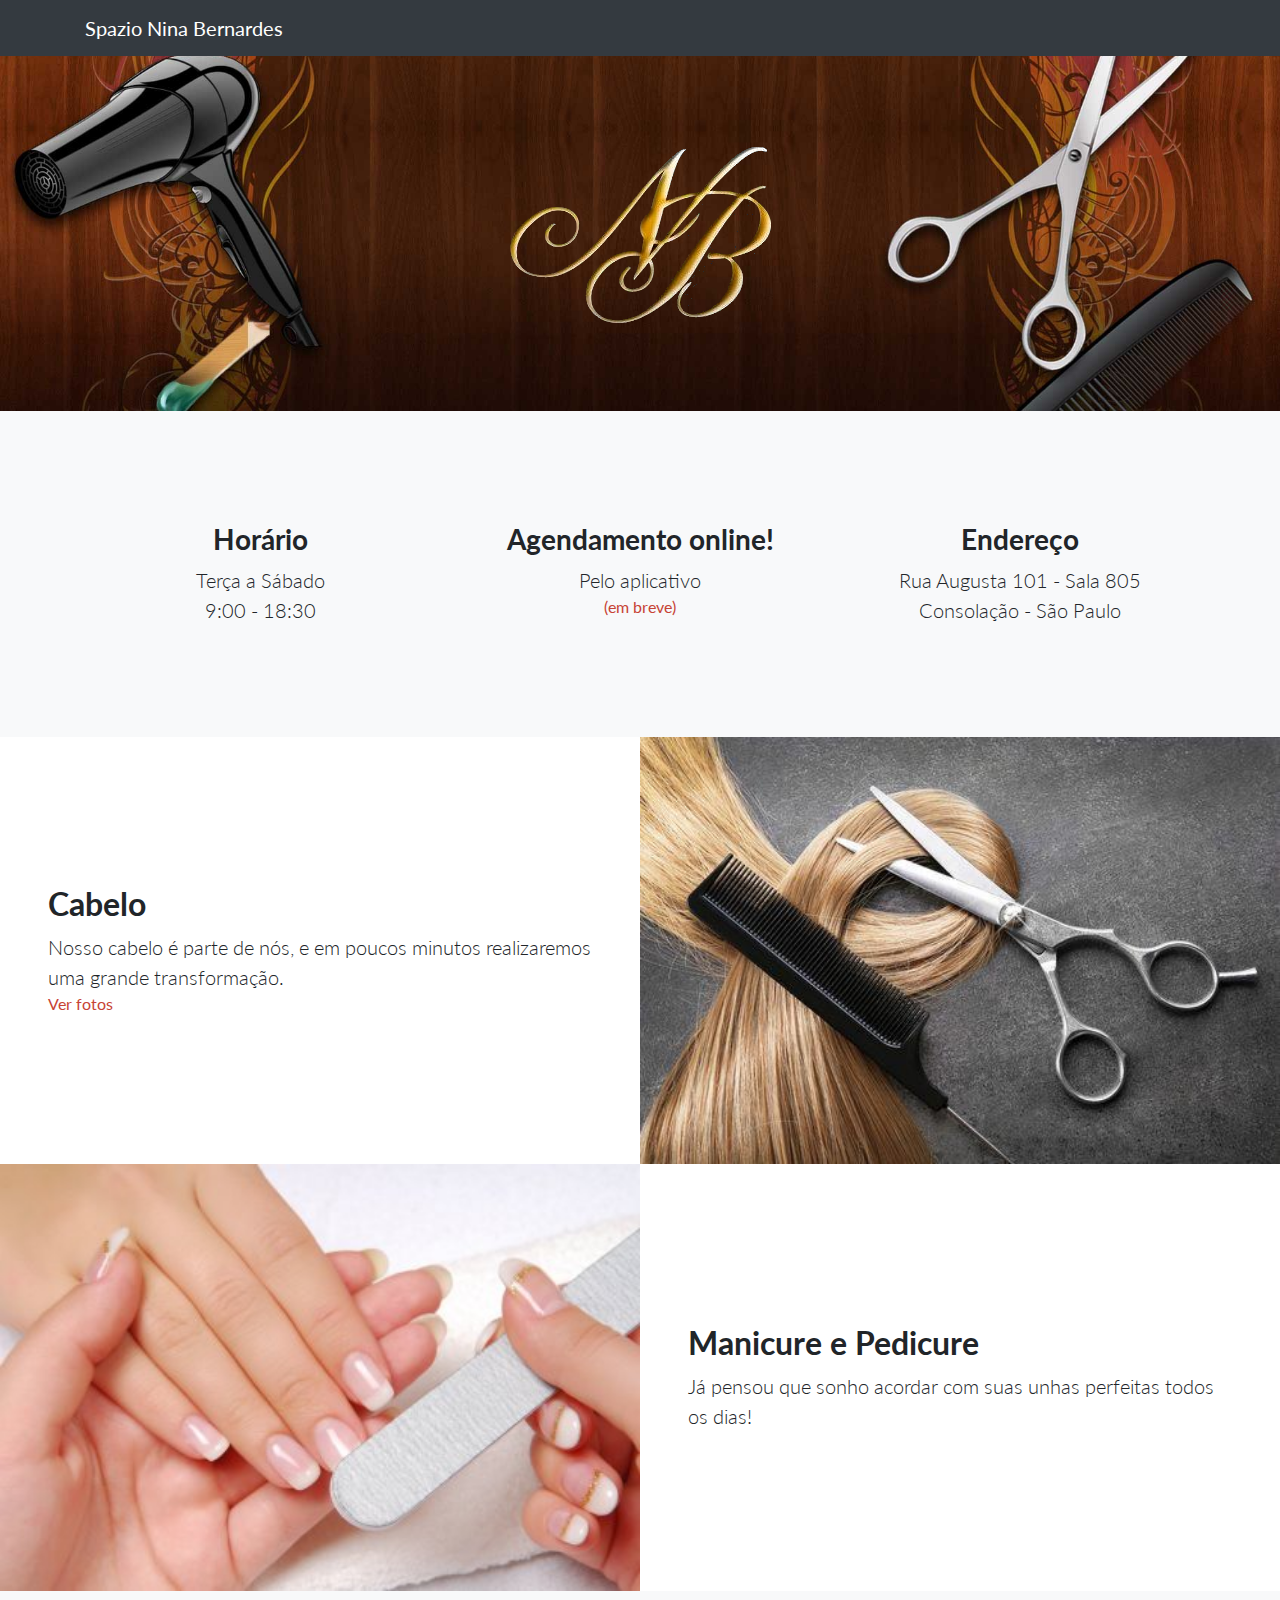
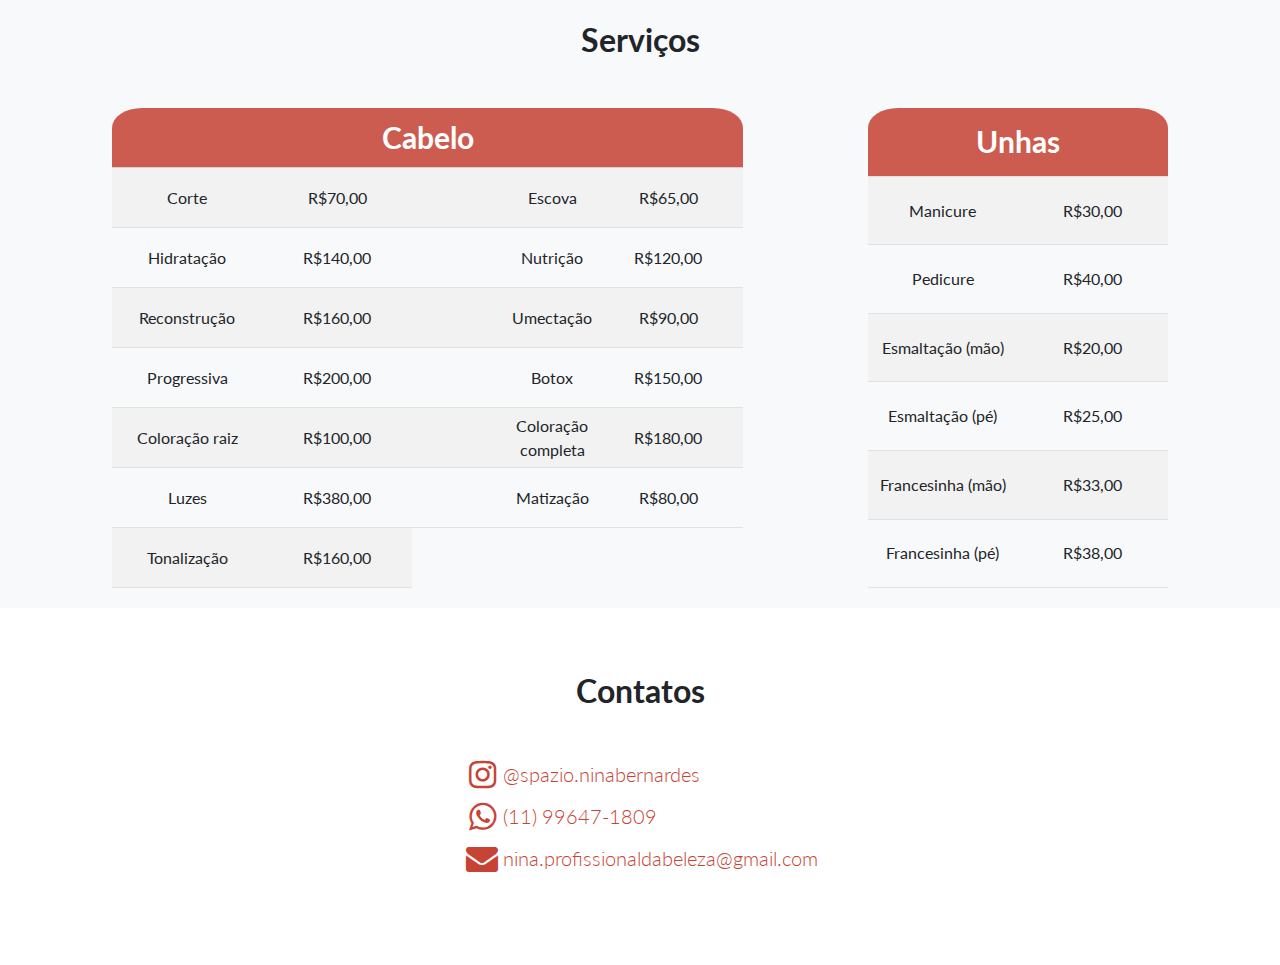
<file: index.html>
﻿<!DOCTYPE html>
<html lang="PT-br">
	<head>
		<meta charset="utf-8">
		<meta name="viewport" content="width=device-width, initial-scale=1, shrink-to-fit=no">
		<title> Spazio Nina Bernardes </title>
		<!-- Metas para pesquisa -->
		<meta name="description" content="Não trabalhamos com promoção, e sim com ação. Faça pé e mão e ganhe uma escova!" />
		<meta name="keywords" content="salão, cabelo, unha, mão, pé, escova, beleza, salão de beleza, unhas" />

		<!--Core css-->
		<link href="vendor/bootstrap/css/bootstrap.min.css" rel="stylesheet">
		
		<link href="vendor/font-awesome/css/font-awesome.min.css" rel="stylesheet" type="text/css">
		<link href="vendor/simple-line-icons/css/simple-line-icons.css" rel="stylesheet" type="text/css">

		<link href="https://fonts.googleapis.com/css?family=Lato:300,400,700,300italic,400italic,700italic" rel="stylesheet" type="text/css">
		<link href="css/style.css" rel="stylesheet">

	</head>
	<body>
		<!-- Navigation -->
		<nav class="navbar navbar-light bg-dark static-top">
		<div class="container">
			<a class="navbar-brand text-white" href="#">Spazio Nina Bernardes</a>
		</div>
		</nav>
		
		<!-- Masthead -->

		<header class="masthead text-white text-center img-fluid">
		<div class="overlay">
			<img src="img/logo.png" />
		</div>
		</header>
		
		<section class="bg-light text-center features-icons">
			<div class="container">
				<div class="row">

					<div class="col-lg-4 line-items">
						<h3>Horário</h3>
						<p class="lead mb-0">Terça a Sábado</p>
						<p class="lead mb-0">9:00 - 18:30</p>
					</div>
					<div class="col-lg-4 line-items">
						<h3>Agendamento online!</h3>
						<p class="lead mb-0">Pelo aplicativo</p>
						<a href="#">(em breve)</a>
					</div>
					<div class="col-lg-4 line-items">
						<h3>Endereço</h3>
						<p class="lead mb-0">Rua Augusta 101 - Sala 805</p>
						<p class="lead mb-0">Consolação - São Paulo</p>
					</div>
				</div>
			</div>
		</section>
		
		
		<section class="showcase">

			<div class="container-fluid p-0">
				
				<div class="row no-gutters">

					<div class="col-lg-6 order-lg-2 showcase-img">
						<img src="img/hair.jpg">
					</div>
					<div class="col-lg-6 order-lg-1 my-auto showcase-text">
						<h2>Cabelo</h2>
						<p class="lead mb-0">Nosso cabelo é parte de nós, e em poucos minutos realizaremos uma grande transformação.</p>
						<a href="./gallery.html">Ver fotos</a>

						
					</div>

				</div>
				<div class="row no-gutters">

					<div class="col-lg-6 order-lg-1 showcase-img">
						<img src="img/manicure.jpg">

					</div>
					<div class="col-lg-6 order-lg-2 my-auto showcase-text">
						<h2>Manicure e Pedicure</h2>
						<p class="lead mb-0">Já pensou que sonho acordar com suas unhas perfeitas todos os dias!</p>

						
					</div>
				</div>
			</div>
		</section>

		<section class="text-center bg-light">
			<h2 class="mb-5 title-service">Serviços</h2>
			<div class="tables-container">
				<table class="table-desktop">
					<tr>
						<th colspan="4" scope="col">Cabelo</th>

					</tr>
					<tr>
						<td>Corte</td>
						<td>R$70,00</td>
						<td>Escova</td>
						<td>R$65,00</td>
					</tr>
					<tr>
						<td>Hidratação</td>
						<td>R$140,00</td>
						<td>Nutrição</td>
						<td>R$120,00</td>
					</tr>
					<tr>
						<td>Reconstrução</td>
						<td>R$160,00</td>
						<td>Umectação</td>
						<td>R$90,00</td>
					</tr>
					<tr>
						<td>Progressiva</td>
						<td>R$200,00</td>
						<td>Botox</td>
						<td>R$150,00</td>
					</tr>
					<tr>
						<td>Coloração raiz</td>
						<td>R$100,00</td>
						<td>Coloração completa</td>
						<td>R$180,00</td>
					</tr>
					<tr>
						<td>Luzes</td>
						<td>R$380,00</td>
						<td>Matização</td>
						<td>R$80,00</td>
					</tr>
					<tr>
						<td>Tonalização</td>
						<td>R$160,00</td>
					</tr>
				</table>

				<table class="table-mobile">
					<tr>
						<th colspan="4" scope="col">Cabelo</th>

					</tr>
					<tr>
						<td>Corte</td>
						<td>R$70,00</td>
					</tr>
					<tr>
						<td>Escova</td>
						<td>R$65,00</td>
					</tr>
					<tr>
						<td>Hidratação</td>
						<td>R$140,00</td>
					</tr>
					<tr>
						<td>Nutrição</td>
						<td>R$120,00</td>
					</tr>
					<tr>
						<td>Reconstrução</td>
						<td>R$160,00</td>
					</tr>
					<tr>
						<td>Umectação</td>
						<td>R$90,00</td>
					</tr>
					<tr>
						<td>Progressiva</td>
						<td>R$200,00</td>
					</tr>
					<tr>
						<td>Botox</td>
						<td>R$150,00</td>
					</tr>
					<tr>
						<td>Coloração raiz</td>
						<td>R$100,00</td>
					</tr>
					<tr>
						<td>Coloração completa</td>
						<td>R$180,00</td>
					</tr>
					<tr>
						<td>Luzes</td>
						<td>R$380,00</td>
					</tr>
					<tr>
						<td>Matização</td>
						<td>R$80,00</td>
					</tr>
					<tr>
						<td>Tonalização</td>
						<td>R$160,00</td>
					</tr>
				</table>
			
				<table>
					<tr>
						<th colspan="2">Unhas</th>
					</tr>
					<tr>
						<td>Manicure</td>
						<td>R$30,00</td>
					</tr>
					<tr>
						<td>Pedicure</td>
						<td>R$40,00</td>
					</tr>
					<tr>
						<td>Esmaltação (mão)</td>
						<td>R$20,00</td>
					</tr>
					<tr>
						<td>Esmaltação (pé)</td>
						<td>R$25,00</td>
					</tr>
					<tr>
						<td>Francesinha (mão)</td>
						<td>R$33,00</td>
					</tr>
					<tr>
						<td>Francesinha (pé)</td>
						<td>R$38,00</td>
					</tr>
				</table>

			</div>
		</section>
		
		<footer class="footer text-center">

			<h2 class="mb-5">Contatos </h2>

			<div class="col-lg h-100 d-flex justify-content-center my-auto">
				<ul class="list-inline">
					<li>
						<a class="row" target="_blank" href="https://www.instagram.com/spazio.ninabernardes/"> 
							<i class="fa fa-instagram fa-2x fa-fw"></i>
							<p class="lead mb-0">@spazio.ninabernardes</p>
						</a>
					</li>
					<li>
						<a class="row" href="tel:11996471809"> 
							<i class="fa fa-whatsapp fa-2x fa-fw"></i>
							<p class="lead mb-0">(11) 99647-1809</p>
						</a>
					</li>
					<li>
						<a class="row" href="mailto:nina.profissionaldabeleza@gmail.com"> 
							<i class="fa fa-envelope fa-2x fa-fw"></i>
							<p class="lead mb-0">nina.profissionaldabeleza@gmail.com</p>
						</a>
					</li>
				</ul>
			</div>
		</footer>

		<script src="vendor/jquery/jquery.min.js"></script>
		<script src="vendor/bootstrap/js/bootstrap.bundle.min.js"></script>

	</body>
</html>
</file>
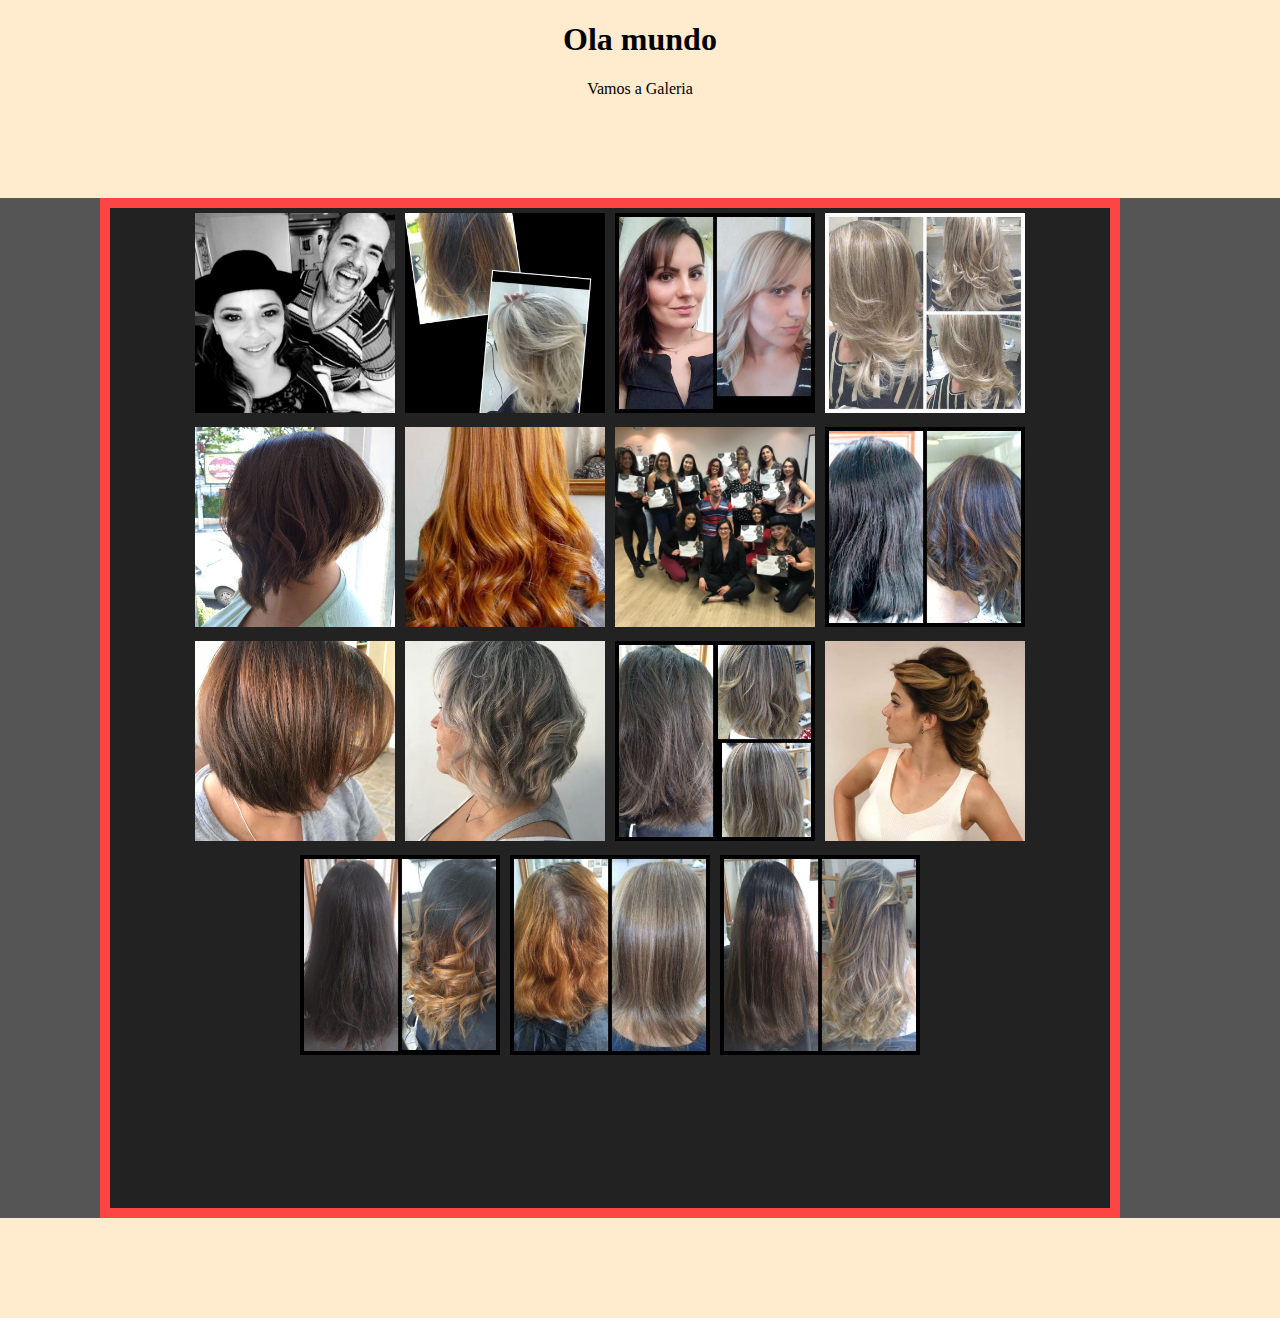
<file: teste/index.html>
<!DOCTYPE html>
<!-- <html lang="pt"> -->
<html>
    
    <head>
        <meta charset="UTF-8"/>
        <!--
        <meta name="viewport" content="width=device-width, initial-scale=1.0">
        <meta http-equiv="X-UA-Compatible" content="ie=edge">
        -->
        <link rel="stylesheet" type="text/css" href="./css/main.css"/>
        <script type="text/javascript" src="js/jquery-3.2.1.min.js"></script>
        <script type="text/javascript" src="js/main.js"></script>
        <title>Spazio - Nina</title>
    </head>
    <body>

        <header>
        </header>
        
            <div class="header-intro">
                <h1>Ola mundo</h1>
                <p>Vamos a Galeria</p>
            </div>
        <main class="main-gallery">
            <div class="gallery">
                <div class="row-pictures-container">
                    <div class="picture-container">
                        <img src="./images/img001.jpg" alt="Teste com a bandeira do brasil">
                        <!-- <p>Foto da pessoa</p> -->
                    </div>
                    <div class="picture-container">
                        <img src="./images/img002.jpg" alt="Teste com a bandeira do brasil">
                    </div>
    
                    <div class="picture-container">
                        <img src="./images/img003.jpg" alt="Teste com a bandeira do brasil">
                    </div>
                    <div class="picture-container">
                        <img src="./images/img004.jpg" alt="Teste com a bandeira do brasil">
                    </div>
                </div>

                <div class="row-pictures-container">
                    <div class="picture-container">
                        <img src="./images/img005.jpg" alt="Teste com a bandeira do brasil">
                        <!-- <p>Foto da pessoa</p> -->
                    </div>
                    <div class="picture-container">
                        <img src="./images/img006.jpg" alt="Teste com a bandeira do brasil">
                    </div>
    
                    <div class="picture-container">
                        <img src="./images/img007.jpg" alt="Teste com a bandeira do brasil">
                    </div>
                    <div class="picture-container">
                        <img src="./images/img008.jpg" alt="Teste com a bandeira do brasil">
                    </div>
                </div>

                <div class="row-pictures-container">
                    <div class="picture-container">
                        <img src="./images/img009.jpg" alt="Teste com a bandeira do brasil">
                        <!-- <p>Foto da pessoa</p> -->
                    </div>
                    <div class="picture-container">
                        <img src="./images/img010.jpg" alt="Teste com a bandeira do brasil">
                    </div>
    
                    <div class="picture-container">
                        <img src="./images/img011.jpg" alt="Teste com a bandeira do brasil">
                    </div>
                    <div class="picture-container">
                        <img src="./images/img012.jpg" alt="Teste com a bandeira do brasil">
                    </div>
                </div>

                <div class="row-pictures-container">
                    <div class="picture-container">
                        <img src="./images/img013.jpg" alt="Teste com a bandeira do brasil">
                        <!-- <p>Foto da pessoa</p> -->
                    </div>
                    <div class="picture-container">
                        <img src="./images/img014.jpg" alt="Teste com a bandeira do brasil">
                    </div>
    
                    <div class="picture-container">
                        <img src="./images/img015.jpg" alt="Teste com a bandeira do brasil">
                    </div>
                </div>
                
            </div>
        </main>
    </body>
</html>
</file>
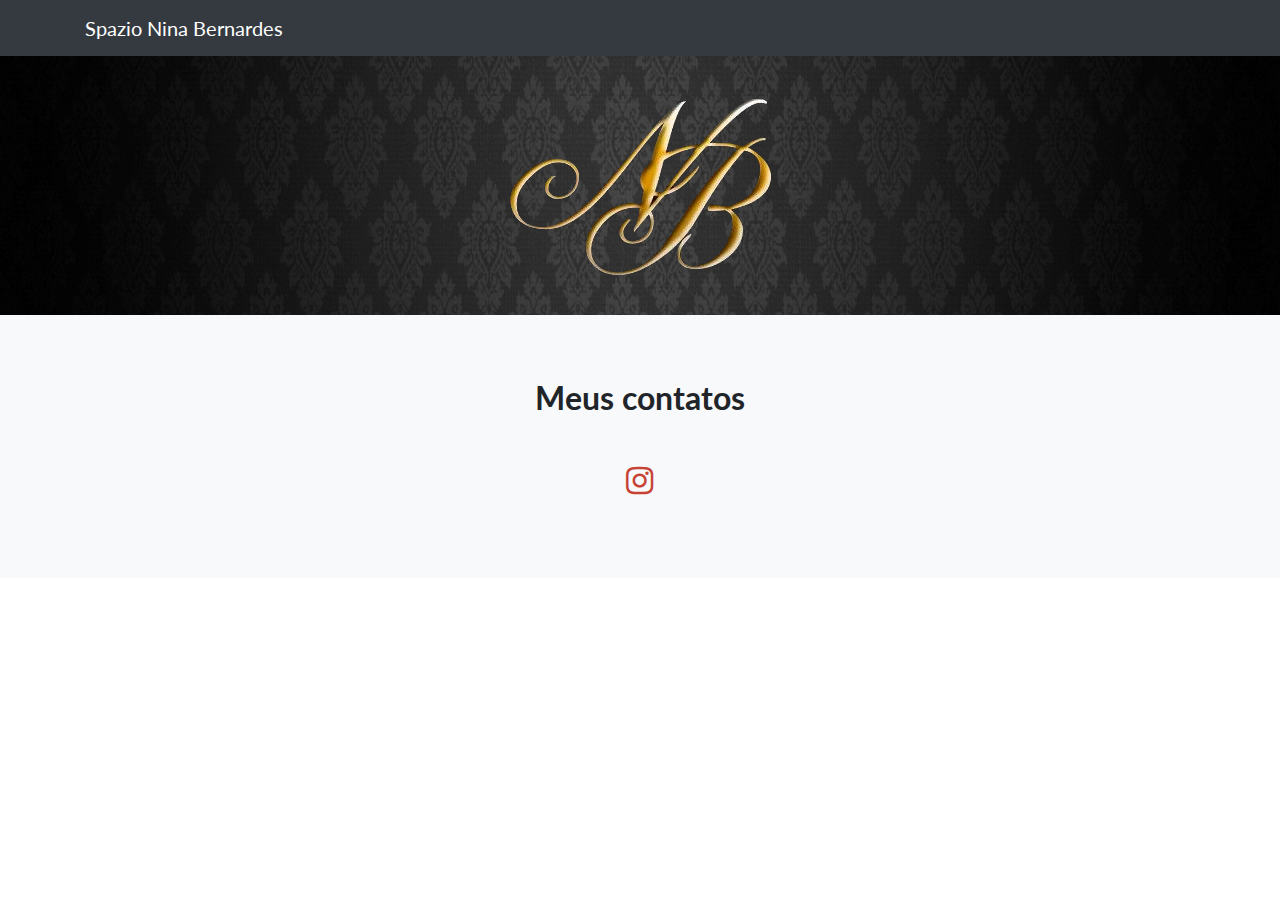
<file: web/index.html>
﻿<!DOCTYPE html>
<html lang="PT-br">
<head>
	<meta charset="utf-8">
	<meta name="viewport" content="width=device-width, initial-scale=1, shrink-to-fit=no">
	<title> Spazio Nina Bernardes </title>
	
	<!--Core css-->
	<link href="vendor/bootstrap/css/bootstrap.min.css" rel="stylesheet">
	
	<link href="vendor/font-awesome/css/font-awesome.min.css" rel="stylesheet" type="text/css">
    <link href="vendor/simple-line-icons/css/simple-line-icons.css" rel="stylesheet" type="text/css">

    <link href="https://fonts.googleapis.com/css?family=Lato:300,400,700,300italic,400italic,700italic" rel="stylesheet" type="text/css">
	<link href="css/style.css" rel="stylesheet">

</head>
<body>
	<!-- Navigation -->
    <nav class="navbar navbar-light bg-dark static-top">
      <div class="container">
        <a class="navbar-brand text-white" href="#">Spazio Nina Bernardes</a>
      </div>
    </nav>
	
	<!-- Masthead -->

    <header class="masthead text-white text-center img-fluid">
      <div class="overlay">
		  <img src="img/Logo.png" />
	  </div>
    </header>
	
	<!-- <section class="bg-light text-center features-icons">
        <div class="container">
            <div class="row">

				<div class="col-lg-4">
					<h3>HTML</h3>
					<p class="lead mb-0">Veja meus ultimos trabalho com HTML</p>
					<a href="#">Veja agora</a>
				</div>
				<div class="col-lg-4">
					<h3>CSS</h3>
					<p class="lead mb-0">Veja o que sei fazer com CSS</p>
					<a href="#">Veja agora</a>
				</div>

				<div class="col-lg-4">
				   <h3>Bootstrap</h3>
				   <p class="lead mb-0">Fiz vários layout estiloso com Bootstrap</p>
				   <a href="#">Veja agora</a>
				</div>
			</div>
	    </div>
    </section> -->
	
	
	<!-- <section class="showcase">

        <div class="container-fluid p-0">
            <div class="row no-gutters">

				<div class="col-lg-6 order-lg-2 showcase-img">
					<img src="img/bg-showcase-1.jpg">

				</div>
				<div class="col-lg-6 order-lg-1 my-auto showcase-text">
					<h2>Tecnologia</h2>
					<p class="lead mb-0">É minha maior paixão desse criança, curto coisa tecnolcogia, conforme eu crescia mais coisas me fascinava</p>

				</div>
			</div>
			<div class="row no-gutters">

				<div class="col-lg-6 order-lg-1 showcase-img">
					<img src="img/bg-showcase-2.jpg">

				</div>
				<div class="col-lg-6 order-lg-2 my-auto showcase-text">
					<h2>Programação</h2>
					<p class="lead mb-0">Eu amo perceber que, com poucas linhas de código, posso realizar uma grande transformação</p>

				</div>

			</div>
        </div>
		
			

    </section> -->
	<footer class="footer bg-light text-center">

        <div class="container">

            <h2 class="mb-5">Meus contatos </h2>

			<div class="row">
				<div class="col-lg h-100 text-center my-auto">
					<ul class="list-inline ">
						<li class="list-inline-item">
							<a target="_blank" href="https://www.instagram.com/spazio.ninabernardes/"> 
								<i class="fa fa-instagram fa-2x fa-fw"></i>
							</a>
						</li>
					</ul>
				</div>

			</div>

        </div>
   
	</footer>

	<script src="vendor/jquery/jquery.min.js"></script>

    <script src="vendor/bootstrap/js/bootstrap.bundle.min.js"></script>


</body>
</html>
</file>
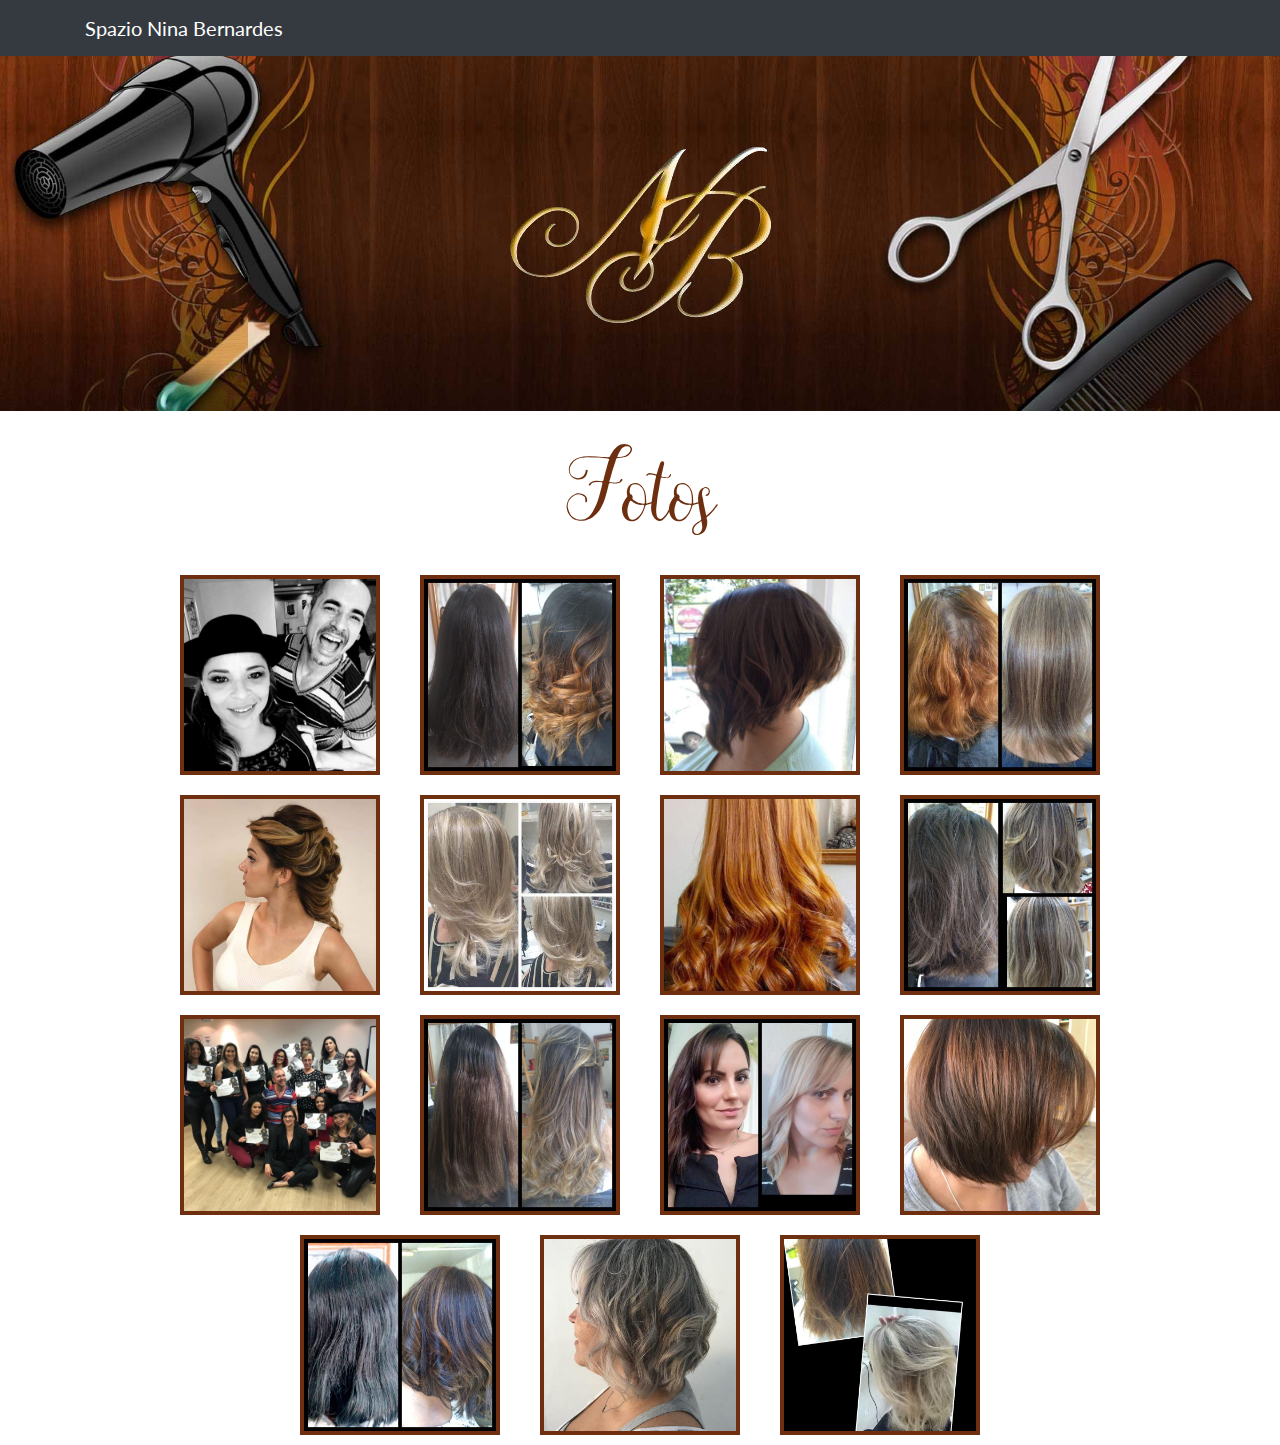
<file: gallery.html>
<!DOCTYPE html>
<!-- <html lang="pt"> -->
<html>
    
    <head>
        <meta charset="UTF-8"/>
        
        <meta name="viewport" content="width=device-width, initial-scale=1.0">
        <meta http-equiv="X-UA-Compatible" content="ie=edge">
       
        <link href="vendor/bootstrap/css/bootstrap.min.css" rel="stylesheet">
		<link href="vendor/font-awesome/css/font-awesome.min.css" rel="stylesheet" type="text/css">
    
        <link href="vendor/simple-line-icons/css/simple-line-icons.css" rel="stylesheet" type="text/css">
		<link href="https://fonts.googleapis.com/css?family=Lato:300,400,700,300italic,400italic,700italic" rel="stylesheet" type="text/css">

        <link href="css/style.css" rel="stylesheet">
        <link rel="stylesheet" type="text/css" href="./css/gallery.css"/>
        
        <title>Spazio - Gallery</title>
    </head>
    <body>

        <nav class="navbar navbar-light bg-dark static-top">
            <div class="container">
                <a class="navbar-brand text-white" href="./index.html">Spazio Nina Bernardes</a>
            </div>
        </nav>

        <header class="masthead text-white text-center img-fluid">
            <div class="overlay">
                <a href="./index.html"><img src="img/logo.png" /></a>
            </div>
        </header>
        
            <div class="header-intro">
                <h1>Fotos</h1>
            </div>

        <main class="main-gallery">
            <section class="gallery">
                <div class="row-pictures-container">
                    <div class="picture-container">
                        <img src="./img/gallery001.jpg" alt="Spazio Nina Bernardes">
                        <!-- <p>Foto da pessoa</p> -->
                    </div>
                    <div class="picture-container">
                        <img src="./img/gallery002.jpg" alt="Spazio Nina Bernardes">
                    </div>
    
                    <div class="picture-container">
                        <img src="./img/gallery003.jpg" alt="Spazio Nina Bernardes">
                    </div>
                    <div class="picture-container">
                        <img src="./img/gallery004.jpg" alt="Spazio Nina Bernardes">
                    </div>
                </div>

                <div class="row-pictures-container">
                    <div class="picture-container">
                        <img src="./img/gallery005.jpg" alt="Spazio Nina Bernardes">
                        <!-- <p>Foto da pessoa</p> -->
                    </div>
                    <div class="picture-container">
                        <img src="./img/gallery006.jpg" alt="Spazio Nina Bernardes">
                    </div>
    
                    <div class="picture-container">
                        <img src="./img/gallery007.jpg" alt="Spazio Nina Bernardes">
                    </div>
                    <div class="picture-container">
                        <img src="./img/gallery008.jpg" alt="Spazio Nina Bernardes">
                    </div>
                </div>

                <div class="row-pictures-container">
                    <div class="picture-container">
                        <img src="./img/gallery009.jpg" alt="Spazio Nina Bernardes">
                        <!-- <p>Foto da pessoa</p> -->
                    </div>
                    <div class="picture-container">
                        <img src="./img/gallery010.jpg" alt="Spazio Nina Bernardes">
                    </div>
    
                    <div class="picture-container">
                        <img src="./img/gallery011.jpg" alt="Spazio Nina Bernardes">
                    </div>
                    <div class="picture-container">
                        <img src="./img/gallery012.jpg" alt="Spazio Nina Bernardes">
                    </div>
                </div>

                <div class="row-pictures-container">
                    <div class="picture-container">
                        <img src="./img/gallery013.jpg" alt="Spazio Nina Bernardes">
                        <!-- <p>Foto da pessoa</p> -->
                    </div>
                    <div class="picture-container">
                        <img src="./img/gallery014.jpg" alt="Spazio Nina Bernardes">
                    </div>
    
                    <div class="picture-container">
                        <img src="./img/gallery015.jpg" alt="Spazio Nina Bernardes">
                    </div>
                </div>
                
            </section>
        </main>
    </body>
</html>
</file>
<file: vendor/simple-line-icons/css/simple-line-icons.css>
@font-face {
  font-family: 'simple-line-icons';
  src: url('../fonts/Simple-Line-Icons.eot?v=2.4.0');
  src: url('../fonts/Simple-Line-Icons.eot?v=2.4.0#iefix') format('embedded-opentype'), url('../fonts/Simple-Line-Icons.woff2?v=2.4.0') format('woff2'), url('../fonts/Simple-Line-Icons.ttf?v=2.4.0') format('truetype'), url('../fonts/Simple-Line-Icons.woff?v=2.4.0') format('woff'), url('../fonts/Simple-Line-Icons.svg?v=2.4.0#simple-line-icons') format('svg');
  font-weight: normal;
  font-style: normal;
}
/*
 Use the following CSS code if you want to have a class per icon.
 Instead of a list of all class selectors, you can use the generic [class*="icon-"] selector, but it's slower:
*/
.icon-user,
.icon-people,
.icon-user-female,
.icon-user-follow,
.icon-user-following,
.icon-user-unfollow,
.icon-login,
.icon-logout,
.icon-emotsmile,
.icon-phone,
.icon-call-end,
.icon-call-in,
.icon-call-out,
.icon-map,
.icon-location-pin,
.icon-direction,
.icon-directions,
.icon-compass,
.icon-layers,
.icon-menu,
.icon-list,
.icon-options-vertical,
.icon-options,
.icon-arrow-down,
.icon-arrow-left,
.icon-arrow-right,
.icon-arrow-up,
.icon-arrow-up-circle,
.icon-arrow-left-circle,
.icon-arrow-right-circle,
.icon-arrow-down-circle,
.icon-check,
.icon-clock,
.icon-plus,
.icon-minus,
.icon-close,
.icon-event,
.icon-exclamation,
.icon-organization,
.icon-trophy,
.icon-screen-smartphone,
.icon-screen-desktop,
.icon-plane,
.icon-notebook,
.icon-mustache,
.icon-mouse,
.icon-magnet,
.icon-energy,
.icon-disc,
.icon-cursor,
.icon-cursor-move,
.icon-crop,
.icon-chemistry,
.icon-speedometer,
.icon-shield,
.icon-screen-tablet,
.icon-magic-wand,
.icon-hourglass,
.icon-graduation,
.icon-ghost,
.icon-game-controller,
.icon-fire,
.icon-eyeglass,
.icon-envelope-open,
.icon-envelope-letter,
.icon-bell,
.icon-badge,
.icon-anchor,
.icon-wallet,
.icon-vector,
.icon-speech,
.icon-puzzle,
.icon-printer,
.icon-present,
.icon-playlist,
.icon-pin,
.icon-picture,
.icon-handbag,
.icon-globe-alt,
.icon-globe,
.icon-folder-alt,
.icon-folder,
.icon-film,
.icon-feed,
.icon-drop,
.icon-drawer,
.icon-docs,
.icon-doc,
.icon-diamond,
.icon-cup,
.icon-calculator,
.icon-bubbles,
.icon-briefcase,
.icon-book-open,
.icon-basket-loaded,
.icon-basket,
.icon-bag,
.icon-action-undo,
.icon-action-redo,
.icon-wrench,
.icon-umbrella,
.icon-trash,
.icon-tag,
.icon-support,
.icon-frame,
.icon-size-fullscreen,
.icon-size-actual,
.icon-shuffle,
.icon-share-alt,
.icon-share,
.icon-rocket,
.icon-question,
.icon-pie-chart,
.icon-pencil,
.icon-note,
.icon-loop,
.icon-home,
.icon-grid,
.icon-graph,
.icon-microphone,
.icon-music-tone-alt,
.icon-music-tone,
.icon-earphones-alt,
.icon-earphones,
.icon-equalizer,
.icon-like,
.icon-dislike,
.icon-control-start,
.icon-control-rewind,
.icon-control-play,
.icon-control-pause,
.icon-control-forward,
.icon-control-end,
.icon-volume-1,
.icon-volume-2,
.icon-volume-off,
.icon-calendar,
.icon-bulb,
.icon-chart,
.icon-ban,
.icon-bubble,
.icon-camrecorder,
.icon-camera,
.icon-cloud-download,
.icon-cloud-upload,
.icon-envelope,
.icon-eye,
.icon-flag,
.icon-heart,
.icon-info,
.icon-key,
.icon-link,
.icon-lock,
.icon-lock-open,
.icon-magnifier,
.icon-magnifier-add,
.icon-magnifier-remove,
.icon-paper-clip,
.icon-paper-plane,
.icon-power,
.icon-refresh,
.icon-reload,
.icon-settings,
.icon-star,
.icon-symbol-female,
.icon-symbol-male,
.icon-target,
.icon-credit-card,
.icon-paypal,
.icon-social-tumblr,
.icon-social-twitter,
.icon-social-facebook,
.icon-social-instagram,
.icon-social-linkedin,
.icon-social-pinterest,
.icon-social-github,
.icon-social-google,
.icon-social-reddit,
.icon-social-skype,
.icon-social-dribbble,
.icon-social-behance,
.icon-social-foursqare,
.icon-social-soundcloud,
.icon-social-spotify,
.icon-social-stumbleupon,
.icon-social-youtube,
.icon-social-dropbox,
.icon-social-vkontakte,
.icon-social-steam {
  font-family: 'simple-line-icons';
  speak: none;
  font-style: normal;
  font-weight: normal;
  font-variant: normal;
  text-transform: none;
  line-height: 1;
  /* Better Font Rendering =========== */
  -webkit-font-smoothing: antialiased;
  -moz-osx-font-smoothing: grayscale;
}
.icon-user:before {
  content: "\e005";
}
.icon-people:before {
  content: "\e001";
}
.icon-user-female:before {
  content: "\e000";
}
.icon-user-follow:before {
  content: "\e002";
}
.icon-user-following:before {
  content: "\e003";
}
.icon-user-unfollow:before {
  content: "\e004";
}
.icon-login:before {
  content: "\e066";
}
.icon-logout:before {
  content: "\e065";
}
.icon-emotsmile:before {
  content: "\e021";
}
.icon-phone:before {
  content: "\e600";
}
.icon-call-end:before {
  content: "\e048";
}
.icon-call-in:before {
  content: "\e047";
}
.icon-call-out:before {
  content: "\e046";
}
.icon-map:before {
  content: "\e033";
}
.icon-location-pin:before {
  content: "\e096";
}
.icon-direction:before {
  content: "\e042";
}
.icon-directions:before {
  content: "\e041";
}
.icon-compass:before {
  content: "\e045";
}
.icon-layers:before {
  content: "\e034";
}
.icon-menu:before {
  content: "\e601";
}
.icon-list:before {
  content: "\e067";
}
.icon-options-vertical:before {
  content: "\e602";
}
.icon-options:before {
  content: "\e603";
}
.icon-arrow-down:before {
  content: "\e604";
}
.icon-arrow-left:before {
  content: "\e605";
}
.icon-arrow-right:before {
  content: "\e606";
}
.icon-arrow-up:before {
  content: "\e607";
}
.icon-arrow-up-circle:before {
  content: "\e078";
}
.icon-arrow-left-circle:before {
  content: "\e07a";
}
.icon-arrow-right-circle:before {
  content: "\e079";
}
.icon-arrow-down-circle:before {
  content: "\e07b";
}
.icon-check:before {
  content: "\e080";
}
.icon-clock:before {
  content: "\e081";
}
.icon-plus:before {
  content: "\e095";
}
.icon-minus:before {
  content: "\e615";
}
.icon-close:before {
  content: "\e082";
}
.icon-event:before {
  content: "\e619";
}
.icon-exclamation:before {
  content: "\e617";
}
.icon-organization:before {
  content: "\e616";
}
.icon-trophy:before {
  content: "\e006";
}
.icon-screen-smartphone:before {
  content: "\e010";
}
.icon-screen-desktop:before {
  content: "\e011";
}
.icon-plane:before {
  content: "\e012";
}
.icon-notebook:before {
  content: "\e013";
}
.icon-mustache:before {
  content: "\e014";
}
.icon-mouse:before {
  content: "\e015";
}
.icon-magnet:before {
  content: "\e016";
}
.icon-energy:before {
  content: "\e020";
}
.icon-disc:before {
  content: "\e022";
}
.icon-cursor:before {
  content: "\e06e";
}
.icon-cursor-move:before {
  content: "\e023";
}
.icon-crop:before {
  content: "\e024";
}
.icon-chemistry:before {
  content: "\e026";
}
.icon-speedometer:before {
  content: "\e007";
}
.icon-shield:before {
  content: "\e00e";
}
.icon-screen-tablet:before {
  content: "\e00f";
}
.icon-magic-wand:before {
  content: "\e017";
}
.icon-hourglass:before {
  content: "\e018";
}
.icon-graduation:before {
  content: "\e019";
}
.icon-ghost:before {
  content: "\e01a";
}
.icon-game-controller:before {
  content: "\e01b";
}
.icon-fire:before {
  content: "\e01c";
}
.icon-eyeglass:before {
  content: "\e01d";
}
.icon-envelope-open:before {
  content: "\e01e";
}
.icon-envelope-letter:before {
  content: "\e01f";
}
.icon-bell:before {
  content: "\e027";
}
.icon-badge:before {
  content: "\e028";
}
.icon-anchor:before {
  content: "\e029";
}
.icon-wallet:before {
  content: "\e02a";
}
.icon-vector:before {
  content: "\e02b";
}
.icon-speech:before {
  content: "\e02c";
}
.icon-puzzle:before {
  content: "\e02d";
}
.icon-printer:before {
  content: "\e02e";
}
.icon-present:before {
  content: "\e02f";
}
.icon-playlist:before {
  content: "\e030";
}
.icon-pin:before {
  content: "\e031";
}
.icon-picture:before {
  content: "\e032";
}
.icon-handbag:before {
  content: "\e035";
}
.icon-globe-alt:before {
  content: "\e036";
}
.icon-globe:before {
  content: "\e037";
}
.icon-folder-alt:before {
  content: "\e039";
}
.icon-folder:before {
  content: "\e089";
}
.icon-film:before {
  content: "\e03a";
}
.icon-feed:before {
  content: "\e03b";
}
.icon-drop:before {
  content: "\e03e";
}
.icon-drawer:before {
  content: "\e03f";
}
.icon-docs:before {
  content: "\e040";
}
.icon-doc:before {
  content: "\e085";
}
.icon-diamond:before {
  content: "\e043";
}
.icon-cup:before {
  content: "\e044";
}
.icon-calculator:before {
  content: "\e049";
}
.icon-bubbles:before {
  content: "\e04a";
}
.icon-briefcase:before {
  content: "\e04b";
}
.icon-book-open:before {
  content: "\e04c";
}
.icon-basket-loaded:before {
  content: "\e04d";
}
.icon-basket:before {
  content: "\e04e";
}
.icon-bag:before {
  content: "\e04f";
}
.icon-action-undo:before {
  content: "\e050";
}
.icon-action-redo:before {
  content: "\e051";
}
.icon-wrench:before {
  content: "\e052";
}
.icon-umbrella:before {
  content: "\e053";
}
.icon-trash:before {
  content: "\e054";
}
.icon-tag:before {
  content: "\e055";
}
.icon-support:before {
  content: "\e056";
}
.icon-frame:before {
  content: "\e038";
}
.icon-size-fullscreen:before {
  content: "\e057";
}
.icon-size-actual:before {
  content: "\e058";
}
.icon-shuffle:before {
  content: "\e059";
}
.icon-share-alt:before {
  content: "\e05a";
}
.icon-share:before {
  content: "\e05b";
}
.icon-rocket:before {
  content: "\e05c";
}
.icon-question:before {
  content: "\e05d";
}
.icon-pie-chart:before {
  content: "\e05e";
}
.icon-pencil:before {
  content: "\e05f";
}
.icon-note:before {
  content: "\e060";
}
.icon-loop:before {
  content: "\e064";
}
.icon-home:before {
  content: "\e069";
}
.icon-grid:before {
  content: "\e06a";
}
.icon-graph:before {
  content: "\e06b";
}
.icon-microphone:before {
  content: "\e063";
}
.icon-music-tone-alt:before {
  content: "\e061";
}
.icon-music-tone:before {
  content: "\e062";
}
.icon-earphones-alt:before {
  content: "\e03c";
}
.icon-earphones:before {
  content: "\e03d";
}
.icon-equalizer:before {
  content: "\e06c";
}
.icon-like:before {
  content: "\e068";
}
.icon-dislike:before {
  content: "\e06d";
}
.icon-control-start:before {
  content: "\e06f";
}
.icon-control-rewind:before {
  content: "\e070";
}
.icon-control-play:before {
  content: "\e071";
}
.icon-control-pause:before {
  content: "\e072";
}
.icon-control-forward:before {
  content: "\e073";
}
.icon-control-end:before {
  content: "\e074";
}
.icon-volume-1:before {
  content: "\e09f";
}
.icon-volume-2:before {
  content: "\e0a0";
}
.icon-volume-off:before {
  content: "\e0a1";
}
.icon-calendar:before {
  content: "\e075";
}
.icon-bulb:before {
  content: "\e076";
}
.icon-chart:before {
  content: "\e077";
}
.icon-ban:before {
  content: "\e07c";
}
.icon-bubble:before {
  content: "\e07d";
}
.icon-camrecorder:before {
  content: "\e07e";
}
.icon-camera:before {
  content: "\e07f";
}
.icon-cloud-download:before {
  content: "\e083";
}
.icon-cloud-upload:before {
  content: "\e084";
}
.icon-envelope:before {
  content: "\e086";
}
.icon-eye:before {
  content: "\e087";
}
.icon-flag:before {
  content: "\e088";
}
.icon-heart:before {
  content: "\e08a";
}
.icon-info:before {
  content: "\e08b";
}
.icon-key:before {
  content: "\e08c";
}
.icon-link:before {
  content: "\e08d";
}
.icon-lock:before {
  content: "\e08e";
}
.icon-lock-open:before {
  content: "\e08f";
}
.icon-magnifier:before {
  content: "\e090";
}
.icon-magnifier-add:before {
  content: "\e091";
}
.icon-magnifier-remove:before {
  content: "\e092";
}
.icon-paper-clip:before {
  content: "\e093";
}
.icon-paper-plane:before {
  content: "\e094";
}
.icon-power:before {
  content: "\e097";
}
.icon-refresh:before {
  content: "\e098";
}
.icon-reload:before {
  content: "\e099";
}
.icon-settings:before {
  content: "\e09a";
}
.icon-star:before {
  content: "\e09b";
}
.icon-symbol-female:before {
  content: "\e09c";
}
.icon-symbol-male:before {
  content: "\e09d";
}
.icon-target:before {
  content: "\e09e";
}
.icon-credit-card:before {
  content: "\e025";
}
.icon-paypal:before {
  content: "\e608";
}
.icon-social-tumblr:before {
  content: "\e00a";
}
.icon-social-twitter:before {
  content: "\e009";
}
.icon-social-facebook:before {
  content: "\e00b";
}
.icon-social-instagram:before {
  content: "\e609";
}
.icon-social-linkedin:before {
  content: "\e60a";
}
.icon-social-pinterest:before {
  content: "\e60b";
}
.icon-social-github:before {
  content: "\e60c";
}
.icon-social-google:before {
  content: "\e60d";
}
.icon-social-reddit:before {
  content: "\e60e";
}
.icon-social-skype:before {
  content: "\e60f";
}
.icon-social-dribbble:before {
  content: "\e00d";
}
.icon-social-behance:before {
  content: "\e610";
}
.icon-social-foursqare:before {
  content: "\e611";
}
.icon-social-soundcloud:before {
  content: "\e612";
}
.icon-social-spotify:before {
  content: "\e613";
}
.icon-social-stumbleupon:before {
  content: "\e614";
}
.icon-social-youtube:before {
  content: "\e008";
}
.icon-social-dropbox:before {
  content: "\e00c";
}
.icon-social-vkontakte:before {
  content: "\e618";
}
.icon-social-steam:before {
  content: "\e620";
}
</file>
<file: css/style.css>
body {
  font-family: 'Lato', 'Helvetica Neue', Helvetica, Arial, sans-serif;
}

h1,h2,h3,h4,h5,h6 {
  font-family: 'Lato', 'Helvetica Neue', Helvetica, Arial, sans-serif;
  font-weight: 700;
}

header.masthead{
	position: relative;
  -webkit-background-size: cover;
  background: url("../img/header-back-desk.jpg") no-repeat center center;
    -moz-background-size: cover;
    -o-background-size: cover;
    background-size: cover;
	padding-top: 5rem;
    padding-bottom: 5rem;
}

.features-icons {
  padding-top: 7rem;
  padding-bottom: 7rem;
}

.showcase .showcase-text {
  padding: 3rem;
  background-size: cover;
}

.showcase img{
  width: 100%;
}

.title-service{
  padding-top: 30px;
}

.tables-container{
  display: flex;
  flex-wrap: wrap;
  justify-content: space-around;
  padding: 0 50px 20px 50px;
}

.table-desktop{
  display: flex;
}

.table-mobile{
  display: none;
}

th, td{
  height: 60px;
  text-align: center;
  border-bottom: 1px solid #DDDD;
}

th{
  background-color: #c74335DD;
  border-top-left-radius: 30px 20px;
  border-top-right-radius: 30px 20px;
  color: white;
  font-size: 30px;
}

tr:nth-child(even){
  background-color: #F2F2F2;
}

td{
  width: 150px;
}

td:nth-child(3){
  padding-left: 100px;
}

footer.footer {
  padding-top: 4rem;
  padding-bottom: 4rem;
}

a {
  color: #c74335;
  text-decoration: none;
}

a:hover {
  color: #1043FF;
  font-weight: bold;
  text-decoration: none;
}

li > a {
  margin-bottom: 10px;
}

@media only screen and (max-width: 600px) {
  .line-items {
    margin-bottom: 30px;
  }

  header.masthead {
    background: url("../img/header-back-mobile.jpg") no-repeat center center;
  }

  li > a {
    flex-direction: column;
    align-items: center;
    margin-bottom: 15px;
  }

  .table-mobile{
    display: flex;
  }
  
  .table-desktop{
    display: none;
  }
}

@media only screen and (max-width: 1250px) {
  .tables-container{
    flex-direction: column;
    justify-content: center;
    align-items: center;
  }

  div > table {
    /* width: 40%; */
    margin-top: 40px;
    margin-left: 0px;
  }
}
</file>
<file: teste/css/main.css>
body {
    width: 100%;
    height: 100%;
    margin: 0px auto;
    background-color: blanchedalmond;
}

html, body, p{
    margin: 0px;
    padding: 0px;
}

.main-gallery{
    background-color: #555555;
}

.header-intro{
    text-align: center;
}

.gallery{
    width: 1000px;
    height: 1000px;
    margin: 100px;
    /* border: 10px solid #555555; */
    border: 10px solid #F44;
    background-color: #222222;
    display: flex;
    flex: 1;
    flex-direction: row;
    flex-wrap: wrap;
    align-content: flex-start;
    align-items: flex-start;
    justify-content: center;
}

.row-pictures-container{
    width: 100%;
    display: flex;
    flex-wrap: wrap;
    align-content: flex-start;
    align-items: flex-start;
    justify-content: center;
}

.picture-container{
    margin: 5px;
}

.picture-container img{
    /* object-fit: contain; */
    object-fit: cover;
    height: 200px;
    width: 200px;
    /* cursor: pointer; */
}
</file>
<file: web/vendor/simple-line-icons/css/simple-line-icons.css>
@font-face {
  font-family: 'simple-line-icons';
  src: url('../fonts/Simple-Line-Icons.eot?v=2.4.0');
  src: url('../fonts/Simple-Line-Icons.eot?v=2.4.0#iefix') format('embedded-opentype'), url('../fonts/Simple-Line-Icons.woff2?v=2.4.0') format('woff2'), url('../fonts/Simple-Line-Icons.ttf?v=2.4.0') format('truetype'), url('../fonts/Simple-Line-Icons.woff?v=2.4.0') format('woff'), url('../fonts/Simple-Line-Icons.svg?v=2.4.0#simple-line-icons') format('svg');
  font-weight: normal;
  font-style: normal;
}
/*
 Use the following CSS code if you want to have a class per icon.
 Instead of a list of all class selectors, you can use the generic [class*="icon-"] selector, but it's slower:
*/
.icon-user,
.icon-people,
.icon-user-female,
.icon-user-follow,
.icon-user-following,
.icon-user-unfollow,
.icon-login,
.icon-logout,
.icon-emotsmile,
.icon-phone,
.icon-call-end,
.icon-call-in,
.icon-call-out,
.icon-map,
.icon-location-pin,
.icon-direction,
.icon-directions,
.icon-compass,
.icon-layers,
.icon-menu,
.icon-list,
.icon-options-vertical,
.icon-options,
.icon-arrow-down,
.icon-arrow-left,
.icon-arrow-right,
.icon-arrow-up,
.icon-arrow-up-circle,
.icon-arrow-left-circle,
.icon-arrow-right-circle,
.icon-arrow-down-circle,
.icon-check,
.icon-clock,
.icon-plus,
.icon-minus,
.icon-close,
.icon-event,
.icon-exclamation,
.icon-organization,
.icon-trophy,
.icon-screen-smartphone,
.icon-screen-desktop,
.icon-plane,
.icon-notebook,
.icon-mustache,
.icon-mouse,
.icon-magnet,
.icon-energy,
.icon-disc,
.icon-cursor,
.icon-cursor-move,
.icon-crop,
.icon-chemistry,
.icon-speedometer,
.icon-shield,
.icon-screen-tablet,
.icon-magic-wand,
.icon-hourglass,
.icon-graduation,
.icon-ghost,
.icon-game-controller,
.icon-fire,
.icon-eyeglass,
.icon-envelope-open,
.icon-envelope-letter,
.icon-bell,
.icon-badge,
.icon-anchor,
.icon-wallet,
.icon-vector,
.icon-speech,
.icon-puzzle,
.icon-printer,
.icon-present,
.icon-playlist,
.icon-pin,
.icon-picture,
.icon-handbag,
.icon-globe-alt,
.icon-globe,
.icon-folder-alt,
.icon-folder,
.icon-film,
.icon-feed,
.icon-drop,
.icon-drawer,
.icon-docs,
.icon-doc,
.icon-diamond,
.icon-cup,
.icon-calculator,
.icon-bubbles,
.icon-briefcase,
.icon-book-open,
.icon-basket-loaded,
.icon-basket,
.icon-bag,
.icon-action-undo,
.icon-action-redo,
.icon-wrench,
.icon-umbrella,
.icon-trash,
.icon-tag,
.icon-support,
.icon-frame,
.icon-size-fullscreen,
.icon-size-actual,
.icon-shuffle,
.icon-share-alt,
.icon-share,
.icon-rocket,
.icon-question,
.icon-pie-chart,
.icon-pencil,
.icon-note,
.icon-loop,
.icon-home,
.icon-grid,
.icon-graph,
.icon-microphone,
.icon-music-tone-alt,
.icon-music-tone,
.icon-earphones-alt,
.icon-earphones,
.icon-equalizer,
.icon-like,
.icon-dislike,
.icon-control-start,
.icon-control-rewind,
.icon-control-play,
.icon-control-pause,
.icon-control-forward,
.icon-control-end,
.icon-volume-1,
.icon-volume-2,
.icon-volume-off,
.icon-calendar,
.icon-bulb,
.icon-chart,
.icon-ban,
.icon-bubble,
.icon-camrecorder,
.icon-camera,
.icon-cloud-download,
.icon-cloud-upload,
.icon-envelope,
.icon-eye,
.icon-flag,
.icon-heart,
.icon-info,
.icon-key,
.icon-link,
.icon-lock,
.icon-lock-open,
.icon-magnifier,
.icon-magnifier-add,
.icon-magnifier-remove,
.icon-paper-clip,
.icon-paper-plane,
.icon-power,
.icon-refresh,
.icon-reload,
.icon-settings,
.icon-star,
.icon-symbol-female,
.icon-symbol-male,
.icon-target,
.icon-credit-card,
.icon-paypal,
.icon-social-tumblr,
.icon-social-twitter,
.icon-social-facebook,
.icon-social-instagram,
.icon-social-linkedin,
.icon-social-pinterest,
.icon-social-github,
.icon-social-google,
.icon-social-reddit,
.icon-social-skype,
.icon-social-dribbble,
.icon-social-behance,
.icon-social-foursqare,
.icon-social-soundcloud,
.icon-social-spotify,
.icon-social-stumbleupon,
.icon-social-youtube,
.icon-social-dropbox,
.icon-social-vkontakte,
.icon-social-steam {
  font-family: 'simple-line-icons';
  speak: none;
  font-style: normal;
  font-weight: normal;
  font-variant: normal;
  text-transform: none;
  line-height: 1;
  /* Better Font Rendering =========== */
  -webkit-font-smoothing: antialiased;
  -moz-osx-font-smoothing: grayscale;
}
.icon-user:before {
  content: "\e005";
}
.icon-people:before {
  content: "\e001";
}
.icon-user-female:before {
  content: "\e000";
}
.icon-user-follow:before {
  content: "\e002";
}
.icon-user-following:before {
  content: "\e003";
}
.icon-user-unfollow:before {
  content: "\e004";
}
.icon-login:before {
  content: "\e066";
}
.icon-logout:before {
  content: "\e065";
}
.icon-emotsmile:before {
  content: "\e021";
}
.icon-phone:before {
  content: "\e600";
}
.icon-call-end:before {
  content: "\e048";
}
.icon-call-in:before {
  content: "\e047";
}
.icon-call-out:before {
  content: "\e046";
}
.icon-map:before {
  content: "\e033";
}
.icon-location-pin:before {
  content: "\e096";
}
.icon-direction:before {
  content: "\e042";
}
.icon-directions:before {
  content: "\e041";
}
.icon-compass:before {
  content: "\e045";
}
.icon-layers:before {
  content: "\e034";
}
.icon-menu:before {
  content: "\e601";
}
.icon-list:before {
  content: "\e067";
}
.icon-options-vertical:before {
  content: "\e602";
}
.icon-options:before {
  content: "\e603";
}
.icon-arrow-down:before {
  content: "\e604";
}
.icon-arrow-left:before {
  content: "\e605";
}
.icon-arrow-right:before {
  content: "\e606";
}
.icon-arrow-up:before {
  content: "\e607";
}
.icon-arrow-up-circle:before {
  content: "\e078";
}
.icon-arrow-left-circle:before {
  content: "\e07a";
}
.icon-arrow-right-circle:before {
  content: "\e079";
}
.icon-arrow-down-circle:before {
  content: "\e07b";
}
.icon-check:before {
  content: "\e080";
}
.icon-clock:before {
  content: "\e081";
}
.icon-plus:before {
  content: "\e095";
}
.icon-minus:before {
  content: "\e615";
}
.icon-close:before {
  content: "\e082";
}
.icon-event:before {
  content: "\e619";
}
.icon-exclamation:before {
  content: "\e617";
}
.icon-organization:before {
  content: "\e616";
}
.icon-trophy:before {
  content: "\e006";
}
.icon-screen-smartphone:before {
  content: "\e010";
}
.icon-screen-desktop:before {
  content: "\e011";
}
.icon-plane:before {
  content: "\e012";
}
.icon-notebook:before {
  content: "\e013";
}
.icon-mustache:before {
  content: "\e014";
}
.icon-mouse:before {
  content: "\e015";
}
.icon-magnet:before {
  content: "\e016";
}
.icon-energy:before {
  content: "\e020";
}
.icon-disc:before {
  content: "\e022";
}
.icon-cursor:before {
  content: "\e06e";
}
.icon-cursor-move:before {
  content: "\e023";
}
.icon-crop:before {
  content: "\e024";
}
.icon-chemistry:before {
  content: "\e026";
}
.icon-speedometer:before {
  content: "\e007";
}
.icon-shield:before {
  content: "\e00e";
}
.icon-screen-tablet:before {
  content: "\e00f";
}
.icon-magic-wand:before {
  content: "\e017";
}
.icon-hourglass:before {
  content: "\e018";
}
.icon-graduation:before {
  content: "\e019";
}
.icon-ghost:before {
  content: "\e01a";
}
.icon-game-controller:before {
  content: "\e01b";
}
.icon-fire:before {
  content: "\e01c";
}
.icon-eyeglass:before {
  content: "\e01d";
}
.icon-envelope-open:before {
  content: "\e01e";
}
.icon-envelope-letter:before {
  content: "\e01f";
}
.icon-bell:before {
  content: "\e027";
}
.icon-badge:before {
  content: "\e028";
}
.icon-anchor:before {
  content: "\e029";
}
.icon-wallet:before {
  content: "\e02a";
}
.icon-vector:before {
  content: "\e02b";
}
.icon-speech:before {
  content: "\e02c";
}
.icon-puzzle:before {
  content: "\e02d";
}
.icon-printer:before {
  content: "\e02e";
}
.icon-present:before {
  content: "\e02f";
}
.icon-playlist:before {
  content: "\e030";
}
.icon-pin:before {
  content: "\e031";
}
.icon-picture:before {
  content: "\e032";
}
.icon-handbag:before {
  content: "\e035";
}
.icon-globe-alt:before {
  content: "\e036";
}
.icon-globe:before {
  content: "\e037";
}
.icon-folder-alt:before {
  content: "\e039";
}
.icon-folder:before {
  content: "\e089";
}
.icon-film:before {
  content: "\e03a";
}
.icon-feed:before {
  content: "\e03b";
}
.icon-drop:before {
  content: "\e03e";
}
.icon-drawer:before {
  content: "\e03f";
}
.icon-docs:before {
  content: "\e040";
}
.icon-doc:before {
  content: "\e085";
}
.icon-diamond:before {
  content: "\e043";
}
.icon-cup:before {
  content: "\e044";
}
.icon-calculator:before {
  content: "\e049";
}
.icon-bubbles:before {
  content: "\e04a";
}
.icon-briefcase:before {
  content: "\e04b";
}
.icon-book-open:before {
  content: "\e04c";
}
.icon-basket-loaded:before {
  content: "\e04d";
}
.icon-basket:before {
  content: "\e04e";
}
.icon-bag:before {
  content: "\e04f";
}
.icon-action-undo:before {
  content: "\e050";
}
.icon-action-redo:before {
  content: "\e051";
}
.icon-wrench:before {
  content: "\e052";
}
.icon-umbrella:before {
  content: "\e053";
}
.icon-trash:before {
  content: "\e054";
}
.icon-tag:before {
  content: "\e055";
}
.icon-support:before {
  content: "\e056";
}
.icon-frame:before {
  content: "\e038";
}
.icon-size-fullscreen:before {
  content: "\e057";
}
.icon-size-actual:before {
  content: "\e058";
}
.icon-shuffle:before {
  content: "\e059";
}
.icon-share-alt:before {
  content: "\e05a";
}
.icon-share:before {
  content: "\e05b";
}
.icon-rocket:before {
  content: "\e05c";
}
.icon-question:before {
  content: "\e05d";
}
.icon-pie-chart:before {
  content: "\e05e";
}
.icon-pencil:before {
  content: "\e05f";
}
.icon-note:before {
  content: "\e060";
}
.icon-loop:before {
  content: "\e064";
}
.icon-home:before {
  content: "\e069";
}
.icon-grid:before {
  content: "\e06a";
}
.icon-graph:before {
  content: "\e06b";
}
.icon-microphone:before {
  content: "\e063";
}
.icon-music-tone-alt:before {
  content: "\e061";
}
.icon-music-tone:before {
  content: "\e062";
}
.icon-earphones-alt:before {
  content: "\e03c";
}
.icon-earphones:before {
  content: "\e03d";
}
.icon-equalizer:before {
  content: "\e06c";
}
.icon-like:before {
  content: "\e068";
}
.icon-dislike:before {
  content: "\e06d";
}
.icon-control-start:before {
  content: "\e06f";
}
.icon-control-rewind:before {
  content: "\e070";
}
.icon-control-play:before {
  content: "\e071";
}
.icon-control-pause:before {
  content: "\e072";
}
.icon-control-forward:before {
  content: "\e073";
}
.icon-control-end:before {
  content: "\e074";
}
.icon-volume-1:before {
  content: "\e09f";
}
.icon-volume-2:before {
  content: "\e0a0";
}
.icon-volume-off:before {
  content: "\e0a1";
}
.icon-calendar:before {
  content: "\e075";
}
.icon-bulb:before {
  content: "\e076";
}
.icon-chart:before {
  content: "\e077";
}
.icon-ban:before {
  content: "\e07c";
}
.icon-bubble:before {
  content: "\e07d";
}
.icon-camrecorder:before {
  content: "\e07e";
}
.icon-camera:before {
  content: "\e07f";
}
.icon-cloud-download:before {
  content: "\e083";
}
.icon-cloud-upload:before {
  content: "\e084";
}
.icon-envelope:before {
  content: "\e086";
}
.icon-eye:before {
  content: "\e087";
}
.icon-flag:before {
  content: "\e088";
}
.icon-heart:before {
  content: "\e08a";
}
.icon-info:before {
  content: "\e08b";
}
.icon-key:before {
  content: "\e08c";
}
.icon-link:before {
  content: "\e08d";
}
.icon-lock:before {
  content: "\e08e";
}
.icon-lock-open:before {
  content: "\e08f";
}
.icon-magnifier:before {
  content: "\e090";
}
.icon-magnifier-add:before {
  content: "\e091";
}
.icon-magnifier-remove:before {
  content: "\e092";
}
.icon-paper-clip:before {
  content: "\e093";
}
.icon-paper-plane:before {
  content: "\e094";
}
.icon-power:before {
  content: "\e097";
}
.icon-refresh:before {
  content: "\e098";
}
.icon-reload:before {
  content: "\e099";
}
.icon-settings:before {
  content: "\e09a";
}
.icon-star:before {
  content: "\e09b";
}
.icon-symbol-female:before {
  content: "\e09c";
}
.icon-symbol-male:before {
  content: "\e09d";
}
.icon-target:before {
  content: "\e09e";
}
.icon-credit-card:before {
  content: "\e025";
}
.icon-paypal:before {
  content: "\e608";
}
.icon-social-tumblr:before {
  content: "\e00a";
}
.icon-social-twitter:before {
  content: "\e009";
}
.icon-social-facebook:before {
  content: "\e00b";
}
.icon-social-instagram:before {
  content: "\e609";
}
.icon-social-linkedin:before {
  content: "\e60a";
}
.icon-social-pinterest:before {
  content: "\e60b";
}
.icon-social-github:before {
  content: "\e60c";
}
.icon-social-google:before {
  content: "\e60d";
}
.icon-social-reddit:before {
  content: "\e60e";
}
.icon-social-skype:before {
  content: "\e60f";
}
.icon-social-dribbble:before {
  content: "\e00d";
}
.icon-social-behance:before {
  content: "\e610";
}
.icon-social-foursqare:before {
  content: "\e611";
}
.icon-social-soundcloud:before {
  content: "\e612";
}
.icon-social-spotify:before {
  content: "\e613";
}
.icon-social-stumbleupon:before {
  content: "\e614";
}
.icon-social-youtube:before {
  content: "\e008";
}
.icon-social-dropbox:before {
  content: "\e00c";
}
.icon-social-vkontakte:before {
  content: "\e618";
}
.icon-social-steam:before {
  content: "\e620";
}
</file>
<file: web/css/style.css>
body {
  font-family: 'Lato', 'Helvetica Neue', Helvetica, Arial, sans-serif;
}
h1,h2,h3,h4,h5,h6 {
  font-family: 'Lato', 'Helvetica Neue', Helvetica, Arial, sans-serif;
  font-weight: 700;
}

header.masthead{
	position: relative;
	background-color: #343a40;
	background: url("../img/Black.jpg") no-repeat center center;
	-webkit-background-size: cover;
    -moz-background-size: cover;
    -o-background-size: cover;
    background-size: cover;
	padding-top: 2rem;
    padding-bottom: 2rem;

}

.features-icons {
  padding-top: 7rem;
  padding-bottom: 7rem;
}

.showcase .showcase-text {
  padding: 3rem;
  background-size: cover;

}

.showcase img{
  width: 100%;
}

footer.footer {
  padding-top: 4rem;
  padding-bottom: 4rem;
}

a {
    color: #c74335;
    text-decoration: none;
}

a:hover {
    color: #1043FF;
    font-weight: bold;
    text-decoration: none;
	
}
</file>
<file: css/gallery.css>
body {
    width: 100%;
    height: 100%;
    margin: 0px auto;
    /* background-color: blanchedalmond; */
}

@font-face{
    font-family: arabella;
    src: url('../font/arabella.ttf');
}

.overlay img{
    cursor: pointer;
}

html, body, p{
    margin: 0px;
    padding: 0px;
}

.header-intro h1{
    margin-top: 20px;
    text-align: center;
    color: #6E2F10;
    font: 100px arabella;
}

.main-gallery{
    /* background-color: #555555; */
    display: flex;
    justify-content: center;
    align-items: center;
}

.gallery{
    /* width: 1000px;
    height: 1000px; */
    /* margin: 50px; */
    /* border: 10px solid #555555; */
    /* border: 10px solid #DAA520; */
    /* background-color: #222222; */
    display: flex;
    flex: 1;
    flex-direction: row;
    flex-wrap: wrap;
    align-content: flex-start;
    align-items: flex-start;
    justify-content: center;
}

.row-pictures-container{
    width: 100%;
    display: flex;
    flex-wrap: wrap;
    align-content: flex-start;
    align-items: flex-start;
    justify-content: center;
}

.picture-container{
    margin: 10px 20px;
}

.picture-container img{
    /* object-fit: contain; */
    object-fit: cover;
    height: 200px;
    width: 200px;
    border: 4px solid #6E2F10;
    /* cursor: pointer; */
}
</file>
